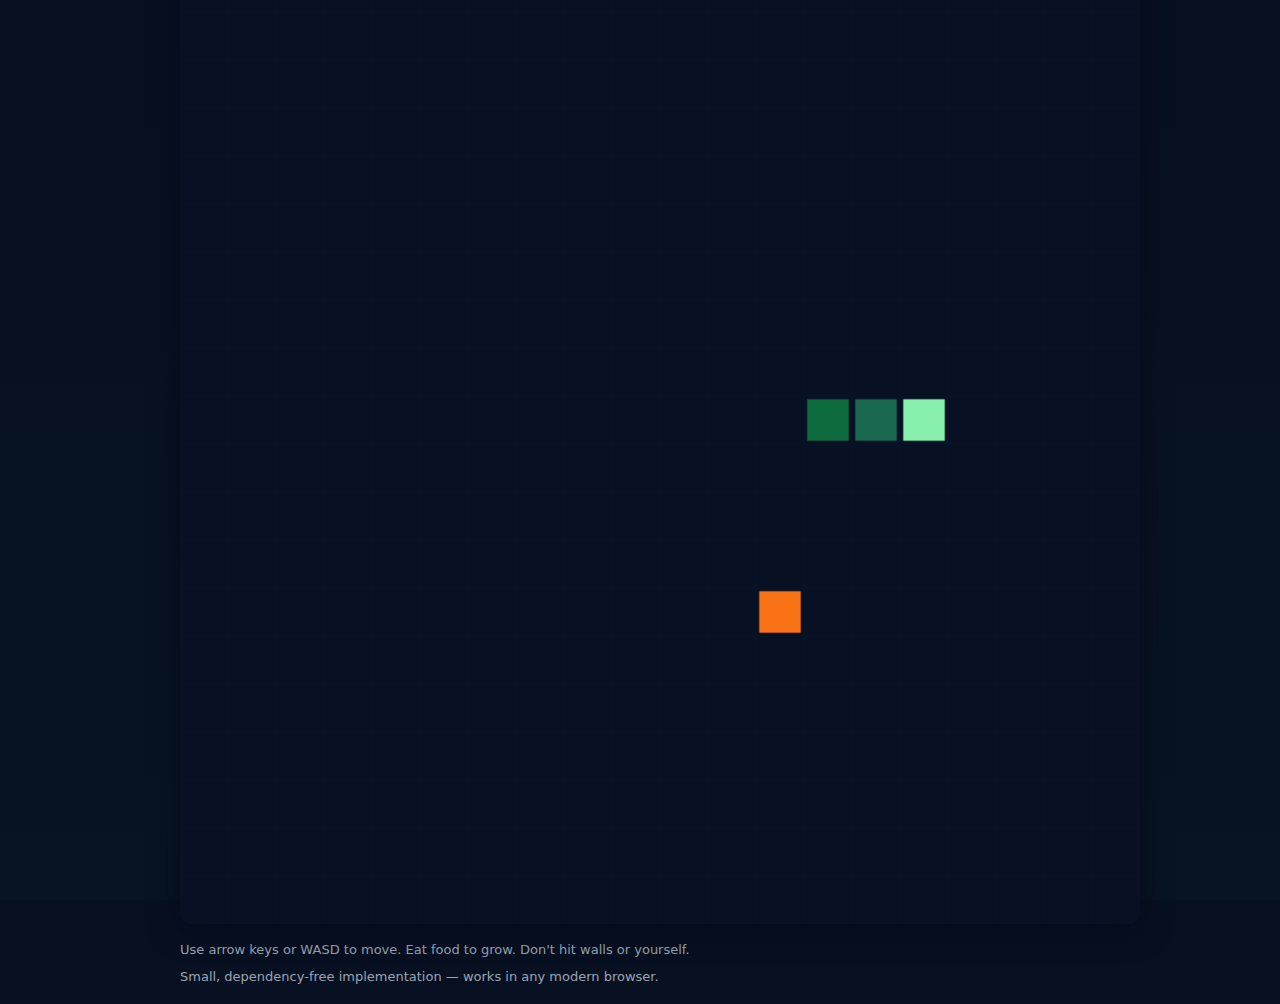
<file: 20_Simple_Game/index.html>
<!doctype html>
<html lang="en">
<head>
  <meta charset="utf-8" />
  <meta name="viewport" content="width=device-width, initial-scale=1" />
  <title>Snake — Simple HTML5 Game</title>
  <style>
    :root{--bg:#0b1220;--panel:#0f1724;--accent:#22c55e;--muted:#9aa4b2;--danger:#ef4444}
    html,body{height:100%;margin:0;font-family:system-ui,-apple-system,Segoe UI,Roboto,'Helvetica Neue',Arial}
    body{display:flex;align-items:center;justify-content:center;background:linear-gradient(180deg,#071021,#071422);color:#e6eef8}
    .wrap{width:min(960px,95vw);max-width:960px;padding:20px;box-sizing:border-box}
    header{display:flex;align-items:center;justify-content:space-between;margin-bottom:12px}
    h1{font-size:18px;margin:0;color:var(--accent)}
    .hud{display:flex;gap:12px;align-items:center}
    .chip{background:rgba(255,255,255,0.03);padding:8px 12px;border-radius:8px;color:var(--muted);font-weight:600}
    canvas{display:block;background:var(--panel);border-radius:12px;width:100%;height:auto;box-shadow:0 6px 30px rgba(2,6,23,0.6)}
    .controls{display:flex;gap:8px;margin-top:10px;align-items:center}
    .btn{background:#16303a;border:none;color:#d9eef6;padding:8px 12px;border-radius:8px;cursor:pointer;font-weight:600}
    .btn.ghost{background:transparent;border:1px solid rgba(255,255,255,0.06)}
    .note{color:var(--muted);font-size:13px;margin-top:8px}
    .overlay{position:absolute;inset:0;display:flex;align-items:center;justify-content:center}
    .center{display:flex;flex-direction:column;align-items:center;gap:8px}
    .big{font-size:28px;color:var(--accent);font-weight:800}
    .small{color:var(--muted)}
    footer{margin-top:12px;color:var(--muted);font-size:13px}
    @media (max-width:560px){h1{font-size:16px}.chip{padding:6px 10px}}
    /* on-screen touch controls - simple */
    .touch-controls{display:none;gap:8px;margin-top:10px}
    @media (max-width:720px){.touch-controls{display:flex} .controls{display:none}}
    .tc-btn{width:56px;height:56px;border-radius:10px;background:rgba(255,255,255,0.03);display:flex;align-items:center;justify-content:center;font-weight:700;color:var(--muted);user-select:none}
  </style>
</head>
<body>
  <div class="wrap">
    <header>
      <h1>Snake</h1>
      <div class="hud">
        <div class="chip">Score: <span id="score">0</span></div>
        <div class="chip">High: <span id="high">0</span></div>
        <button id="pauseBtn" class="btn ghost">Pause</button>
        <button id="restartBtn" class="btn">Restart</button>
      </div>
    </header>

    <div style="position:relative">
      <canvas id="game" width="600" height="600"></canvas>
      <div id="message" class="overlay" style="pointer-events:none"></div>
    </div>

    <div class="controls">
      <div class="note">Use arrow keys or WASD to move. Eat food to grow. Don't hit walls or yourself.</div>
    </div>

    <div class="touch-controls">
      <div style="display:flex;gap:8px;">
        <div class="tc-btn" data-dir="up">▲</div>
      </div>
      <div style="display:flex;gap:8px;justify-content:center;margin-top:6px;">
        <div class="tc-btn" data-dir="left">◀</div>
        <div class="tc-btn" data-dir="down">▼</div>
        <div class="tc-btn" data-dir="right">▶</div>
      </div>
    </div>

    <footer>Small, dependency-free implementation — works in any modern browser.</footer>
  </div>

  <script>
    // Contract:
    // - Inputs: keyboard (arrows / WASD) or touchscreen btns, Restart/Pause buttons
    // - Outputs: visible canvas rendering, score, high score stored in localStorage
    // - Error modes: invalid key ignored; on game over shows message and stops loop

    const canvas = document.getElementById('game');
    const ctx = canvas.getContext('2d');
    const scoreEl = document.getElementById('score');
    const highEl = document.getElementById('high');
    const pauseBtn = document.getElementById('pauseBtn');
    const restartBtn = document.getElementById('restartBtn');
    const message = document.getElementById('message');

    // Grid configuration
    const GRID_SIZE = 20; // number of cells per row
    const CELL = Math.floor(canvas.width / GRID_SIZE);

    // Game state
    let snake; // array of {x,y}
    let dir; // {x,y}
    let nextDir; // buffered dir changes to avoid reversing directly
    let food;
    let score = 0;
    let high = parseInt(localStorage.getItem('snakeHigh') || '0', 10) || 0;
    let running = false;
    let tickInterval = 120; // ms per tick
    let loopId = null;

    highEl.textContent = high;

    function reset() {
      snake = [ {x:9,y:9}, {x:8,y:9}, {x:7,y:9} ];
      dir = {x:1,y:0};
      nextDir = dir;
      placeFood();
      score = 0;
      scoreEl.textContent = score;
      running = true;
      tickInterval = 120;
      showMessage('');
      startLoop();
    }

    function placeFood(){
      while(true){
        const x = Math.floor(Math.random()*GRID_SIZE);
        const y = Math.floor(Math.random()*GRID_SIZE);
        if(!snake.some(p=>p.x===x && p.y===y)) { food = {x,y}; break; }
      }
    }

    function startLoop(){
      stopLoop();
      loopId = setInterval(tick, tickInterval);
    }
    function stopLoop(){ if(loopId) { clearInterval(loopId); loopId=null; } }

    function tick(){
      // update direction
      dir = nextDir;
      const head = {x: snake[0].x + dir.x, y: snake[0].y + dir.y};

      // wall collision -> game over
      if(head.x < 0 || head.x >= GRID_SIZE || head.y < 0 || head.y >= GRID_SIZE) {
        return gameOver();
      }

      // self collision
      if(snake.some(seg => seg.x===head.x && seg.y===head.y)) return gameOver();

      snake.unshift(head);

      // eat food
      if(head.x===food.x && head.y===food.y){
        score += 1;
        scoreEl.textContent = score;
        // speed up a little every 5 points
        if(score % 5 === 0 && tickInterval > 40){
          tickInterval = Math.max(40, tickInterval - 8);
          startLoop();
        }
        placeFood();
      } else {
        snake.pop();
      }

      render();
    }

    function gameOver(){
      running = false;
      stopLoop();
      showMessage('Game Over', `Score ${score}`);
      if(score > high){
        high = score;
        localStorage.setItem('snakeHigh', String(high));
        highEl.textContent = high;
      }
    }

    function showMessage(title='', sub=''){
      if(!title){ message.innerHTML = ''; return; }
      message.innerHTML = `<div class="center"><div class="big">${title}</div><div class="small">${sub}</div></div>`;
    }

    function render(){
      // clear
      ctx.clearRect(0,0,canvas.width,canvas.height);

      // background grid subtle
      ctx.fillStyle = '#081123';
      ctx.fillRect(0,0,canvas.width,canvas.height);

      // draw food
      drawCell(food.x, food.y, '#f97316');

      // draw snake
      for(let i=0;i<snake.length;i++){
        const s = snake[i];
        const shade = i===0 ? '#86efac' : (i%2 ? '#19684f' : '#0d6b3e');
        drawCell(s.x, s.y, shade);
      }

      // grid lines (optional subtle)
      ctx.strokeStyle = 'rgba(255,255,255,0.02)';
      ctx.lineWidth = 1;
      for(let i=1;i<GRID_SIZE;i++){
        ctx.beginPath(); ctx.moveTo(i*CELL,0); ctx.lineTo(i*CELL,canvas.height); ctx.stroke();
        ctx.beginPath(); ctx.moveTo(0,i*CELL); ctx.lineTo(canvas.width,i*CELL); ctx.stroke();
      }
    }

    function drawCell(x,y,color){
      ctx.fillStyle = color;
      const pad = 2;
      ctx.fillRect(x*CELL + pad, y*CELL + pad, CELL - pad*2, CELL - pad*2);
    }

    // Input handling
    const opposites = {
      '1,0':'-1,0', '-1,0':'1,0', '0,1':'0,-1', '0,-1':'0,1'
    };

    window.addEventListener('keydown', e => {
      if(!running && (e.key===' ' || e.key==='Enter')) { reset(); return; }
      const k = e.key.toLowerCase();
      let d = null;
      if(k==='arrowup' || k==='w') d={x:0,y:-1};
      if(k==='arrowdown' || k==='s') d={x:0,y:1};
      if(k==='arrowleft' || k==='a') d={x:-1,y:0};
      if(k==='arrowright' || k==='d') d={x:1,y:0};
      if(d){
        const cur = `${dir.x},${dir.y}`;
        const cand = `${d.x},${d.y}`;
        if(opposites[cur] === cand) return; // ignore direct reverse
        nextDir = d;
      }
    });

    // touch buttons
    document.querySelectorAll('.tc-btn').forEach(btn => {
      btn.addEventListener('click', ()=>{
        const mapping = {up:{x:0,y:-1},down:{x:0,y:1},left:{x:-1,y:0},right:{x:1,y:0}};
        const d = mapping[btn.dataset.dir];
        if(d){ const cur = `${dir.x},${dir.y}`, cand = `${d.x},${d.y}`; if(opposites[cur]===cand) return; nextDir=d; }
      });
    });

    pauseBtn.addEventListener('click', ()=>{
      if(running){ running=false; stopLoop(); pauseBtn.textContent='Resume'; showMessage('Paused'); }
      else { running=true; startLoop(); pauseBtn.textContent='Pause'; showMessage(''); }
    });

    restartBtn.addEventListener('click', ()=>{ reset(); pauseBtn.textContent='Pause'; });

    // initialize
    reset();
    render();

    // handle resize to keep canvas square and scale
    function fitCanvas(){
      const containerWidth = Math.min(960, window.innerWidth * 0.95);
      canvas.style.width = containerWidth + 'px';
      canvas.style.height = containerWidth + 'px';
    }
    window.addEventListener('resize', fitCanvas);
    fitCanvas();

    // keep focus for keyboard on mobile
    canvas.tabIndex = 1000;
    canvas.style.outline = 'none';
    canvas.addEventListener('click', ()=>canvas.focus());
  </script>
</body>
</html>
</file>
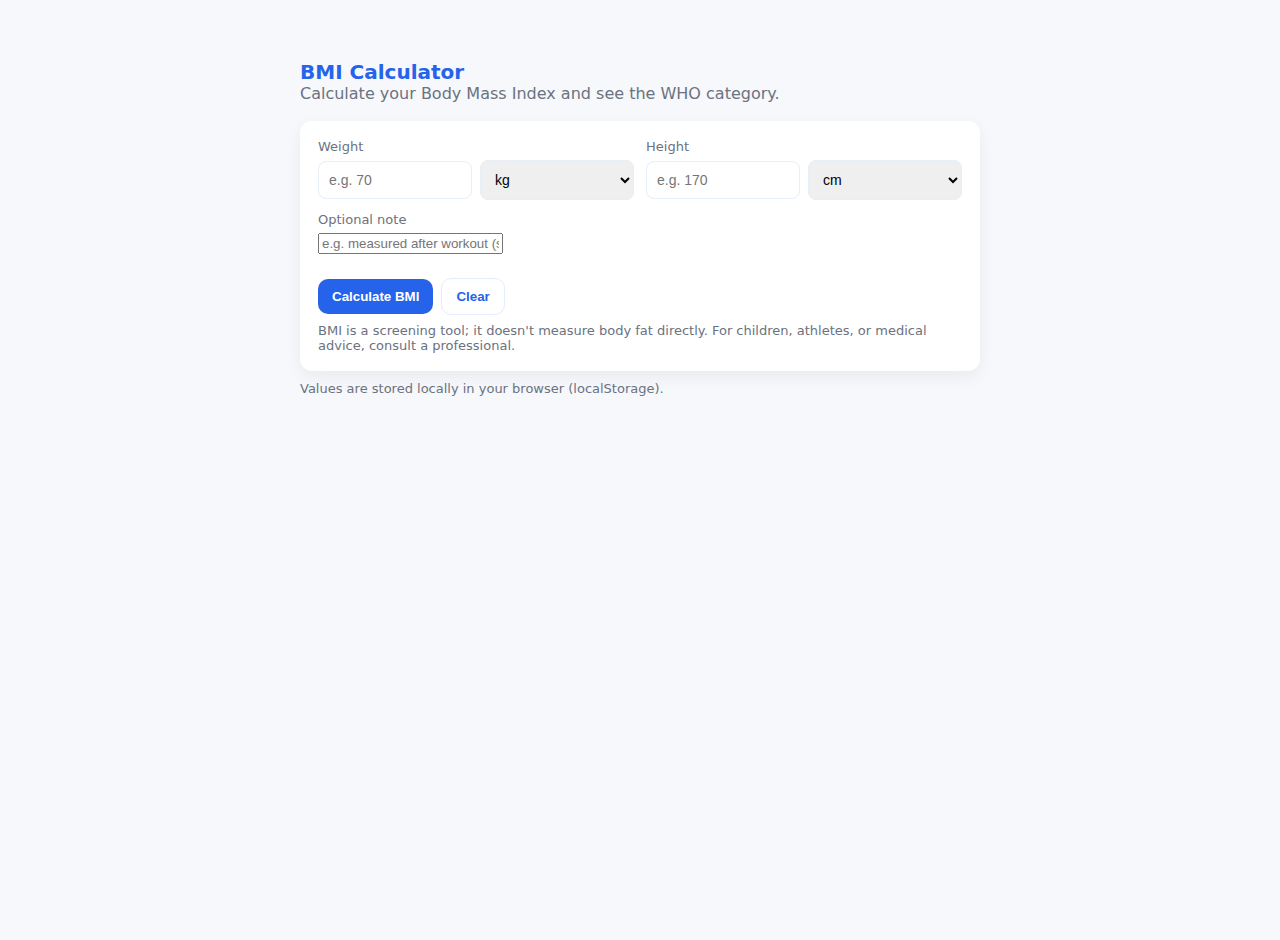
<file: 22_Web_App/index.html>
<!doctype html>
<html lang="en">
<head>
  <meta charset="utf-8" />
  <meta name="viewport" content="width=device-width,initial-scale=1" />
  <title>BMI Calculator</title>
  <style>
    :root{--bg:#f6f8fb;--card:#ffffff;--accent:#2563eb;--good:#16a34a;--warn:#f59e0b;--bad:#ef4444;--muted:#6b7280}
    *{box-sizing:border-box}
    html,body{height:100%;margin:0;font-family:Inter,Segoe UI,Roboto,system-ui,Arial;background:var(--bg);color:#0f172a}
    .container{max-width:720px;margin:40px auto;padding:20px}
    header{display:flex;align-items:center;gap:12px;margin-bottom:18px}
    h1{font-size:20px;margin:0;color:var(--accent)}
    p.lead{margin:0;color:var(--muted)}
    .card{background:var(--card);padding:18px;border-radius:12px;box-shadow:0 6px 18px rgba(2,6,23,0.06)}
    form.grid{display:grid;grid-template-columns:1fr 1fr;gap:12px}
    label{display:block;font-size:13px;color:var(--muted);margin-bottom:6px}
    input[type="number"],select{width:100%;padding:10px;border-radius:8px;border:1px solid #e6eef8;font-size:14px}
    .full{grid-column:1/-1}
    .controls{display:flex;gap:8px;align-items:center;margin-top:12px}
    button{background:var(--accent);color:#fff;border:none;padding:10px 14px;border-radius:10px;cursor:pointer;font-weight:700}
    button.ghost{background:transparent;color:var(--accent);border:1px solid rgba(37,99,235,0.12)}
    .result{margin-top:16px;padding:14px;border-radius:10px;background:linear-gradient(180deg,rgba(2,6,23,0.02),transparent);display:flex;align-items:center;gap:12px}
    .bmi-val{font-size:28px;font-weight:800;color:var(--accent)}
    .bmi-meta{color:var(--muted)}
    .meter{height:12px;background:#e6eef8;border-radius:999px;overflow:hidden;flex:1}
    .meter-fill{height:100%;background:var(--accent);width:0%;transition:width .4s ease}
    .note{font-size:13px;color:var(--muted);margin-top:8px}
    .small{font-size:13px;color:var(--muted)}
    @media (max-width:640px){.container{margin:18px;padding:14px}.grid{grid-template-columns:1fr}.controls{flex-direction:column;align-items:stretch}button{width:100%}}
  </style>
</head>
<body>
  <div class="container">
    <header>
      <div>
        <h1>BMI Calculator</h1>
        <p class="lead">Calculate your Body Mass Index and see the WHO category.</p>
      </div>
    </header>

    <main class="card" role="main">
      <form id="bmiForm" class="grid" autocomplete="off">
        <div>
          <label for="weight">Weight</label>
          <div style="display:flex;gap:8px;align-items:center">
            <input id="weight" name="weight" type="number" min="1" step="any" placeholder="e.g. 70" required />
            <select id="weightUnit" name="weightUnit" aria-label="Weight unit">
              <option value="kg">kg</option>
              <option value="lb">lb</option>
            </select>
          </div>
        </div>

        <div>
          <label for="height">Height</label>
          <div style="display:flex;gap:8px;align-items:center">
            <input id="height" name="height" type="number" min="30" step="any" placeholder="e.g. 170" required />
            <select id="heightUnit" name="heightUnit" aria-label="Height unit">
              <option value="cm">cm</option>
              <option value="m">m</option>
              <option value="ft">ft</option>
            </select>
          </div>
        </div>

        <div class="full">
          <label for="notes">Optional note</label>
          <input id="notes" name="notes" type="text" placeholder="e.g. measured after workout (saved locally)" />
        </div>

        <div class="controls full">
          <button id="calcBtn" type="submit">Calculate BMI</button>
          <button id="clearBtn" type="button" class="ghost">Clear</button>
        </div>
      </form>

      <div id="output" class="result" aria-live="polite" style="display:none">
        <div class="left">
          <div class="bmi-val" id="bmiVal">0.0</div>
          <div class="bmi-meta" id="bmiCat">—</div>
        </div>
        <div style="flex:1;min-width:160px">
          <div class="meter" aria-hidden="true"><div class="meter-fill" id="meterFill"></div></div>
          <div class="small note" id="bmiNote">Normal ranges: 18.5–24.9</div>
        </div>
      </div>

      <div class="note">BMI is a screening tool; it doesn't measure body fat directly. For children, athletes, or medical advice, consult a professional.</div>
    </main>

    <footer style="margin-top:10px" class="small">Values are stored locally in your browser (localStorage).</footer>
  </div>

  <script>
    // Minimal contract:
    // Inputs: weight, height + units; Outputs: BMI value, category, animated meter; Persist: last values saved locally

    const form = document.getElementById('bmiForm');
    const weightEl = document.getElementById('weight');
    const weightUnitEl = document.getElementById('weightUnit');
    const heightEl = document.getElementById('height');
    const heightUnitEl = document.getElementById('heightUnit');
    const notesEl = document.getElementById('notes');
    const output = document.getElementById('output');
    const bmiValEl = document.getElementById('bmiVal');
    const bmiCatEl = document.getElementById('bmiCat');
    const meterFill = document.getElementById('meterFill');

    const STORAGE_KEY = 'bmiCalc.last';

    function toKg(weight, unit){
      if(unit === 'kg') return Number(weight);
      if(unit === 'lb') return Number(weight) * 0.45359237;
      return Number(weight);
    }
    function toMeters(height, unit){
      if(unit === 'm') return Number(height);
      if(unit === 'cm') return Number(height) / 100;
      if(unit === 'ft') return Number(height) * 0.3048;
      return Number(height);
    }
    function computeBMI(kg, m){
      if(!m || m <= 0) return null;
      return kg / (m * m);
    }

    function categoryFor(bmi){
      // WHO adult categories (simple)
      if(bmi < 18.5) return {label: 'Underweight', color: 'var(--warn)'};
      if(bmi < 25) return {label: 'Normal weight', color: 'var(--good)'};
      if(bmi < 30) return {label: 'Overweight', color: 'var(--warn)'};
      return {label: 'Obese', color: 'var(--bad)'};
    }

    function renderResult(bmi){
      if(bmi == null || !isFinite(bmi)) return;
      const rounded = Math.round(bmi * 10) / 10;
      bmiValEl.textContent = rounded.toFixed(1);
      const cat = categoryFor(rounded);
      bmiCatEl.textContent = cat.label;
      bmiCatEl.style.color = cat.color;
      // meter: map BMI 10..40 to 0..100%
      const pct = Math.max(0, Math.min(100, ((rounded - 10) / 30) * 100));
      meterFill.style.width = pct + '%';
      meterFill.style.background = cat.color;
      output.style.display = 'flex';
    }

    function saveState(){
      try{
        const state = {weight: weightEl.value, weightUnit: weightUnitEl.value, height: heightEl.value, heightUnit: heightUnitEl.value, notes: notesEl.value};
        localStorage.setItem(STORAGE_KEY, JSON.stringify(state));
      }catch(e){/* ignore */}
    }
    function loadState(){
      try{
        const raw = localStorage.getItem(STORAGE_KEY); if(!raw) return;
        const st = JSON.parse(raw);
        if(st.weight) weightEl.value = st.weight; if(st.weightUnit) weightUnitEl.value = st.weightUnit;
        if(st.height) heightEl.value = st.height; if(st.heightUnit) heightUnitEl.value = st.heightUnit;
        if(st.notes) notesEl.value = st.notes;
      }catch(e){/* ignore */}
    }
    function clearState(){
      localStorage.removeItem(STORAGE_KEY);
      weightEl.value=''; heightEl.value=''; notesEl.value=''; output.style.display='none'; meterFill.style.width='0%';
    }

    form.addEventListener('submit', e =>{
      e.preventDefault();
      const weight = Number(weightEl.value); const wUnit = weightUnitEl.value;
      const height = Number(heightEl.value); const hUnit = heightUnitEl.value;
      if(!weight || weight <= 0){ alert('Please enter a valid weight.'); weightEl.focus(); return; }
      if(!height || height <= 0){ alert('Please enter a valid height.'); heightEl.focus(); return; }
      const kg = toKg(weight, wUnit);
      const m = toMeters(height, hUnit);
      const bmi = computeBMI(kg, m);
      if(bmi == null || !isFinite(bmi)){ alert('Could not compute BMI with those values.'); return; }
      renderResult(bmi);
      saveState();
    });

    document.getElementById('clearBtn').addEventListener('click', ()=>{ if(confirm('Clear saved values?')) clearState(); });

    // load previous values on start
    loadState();
    // if loaded, auto-calc once
    (function autoCalcIfData(){
      const w = weightEl.value; const h = heightEl.value; if(w && h){ const evt = new Event('submit', {cancelable:true}); form.dispatchEvent(evt); }
    })();
  </script>
</body>
</html>
</file>
